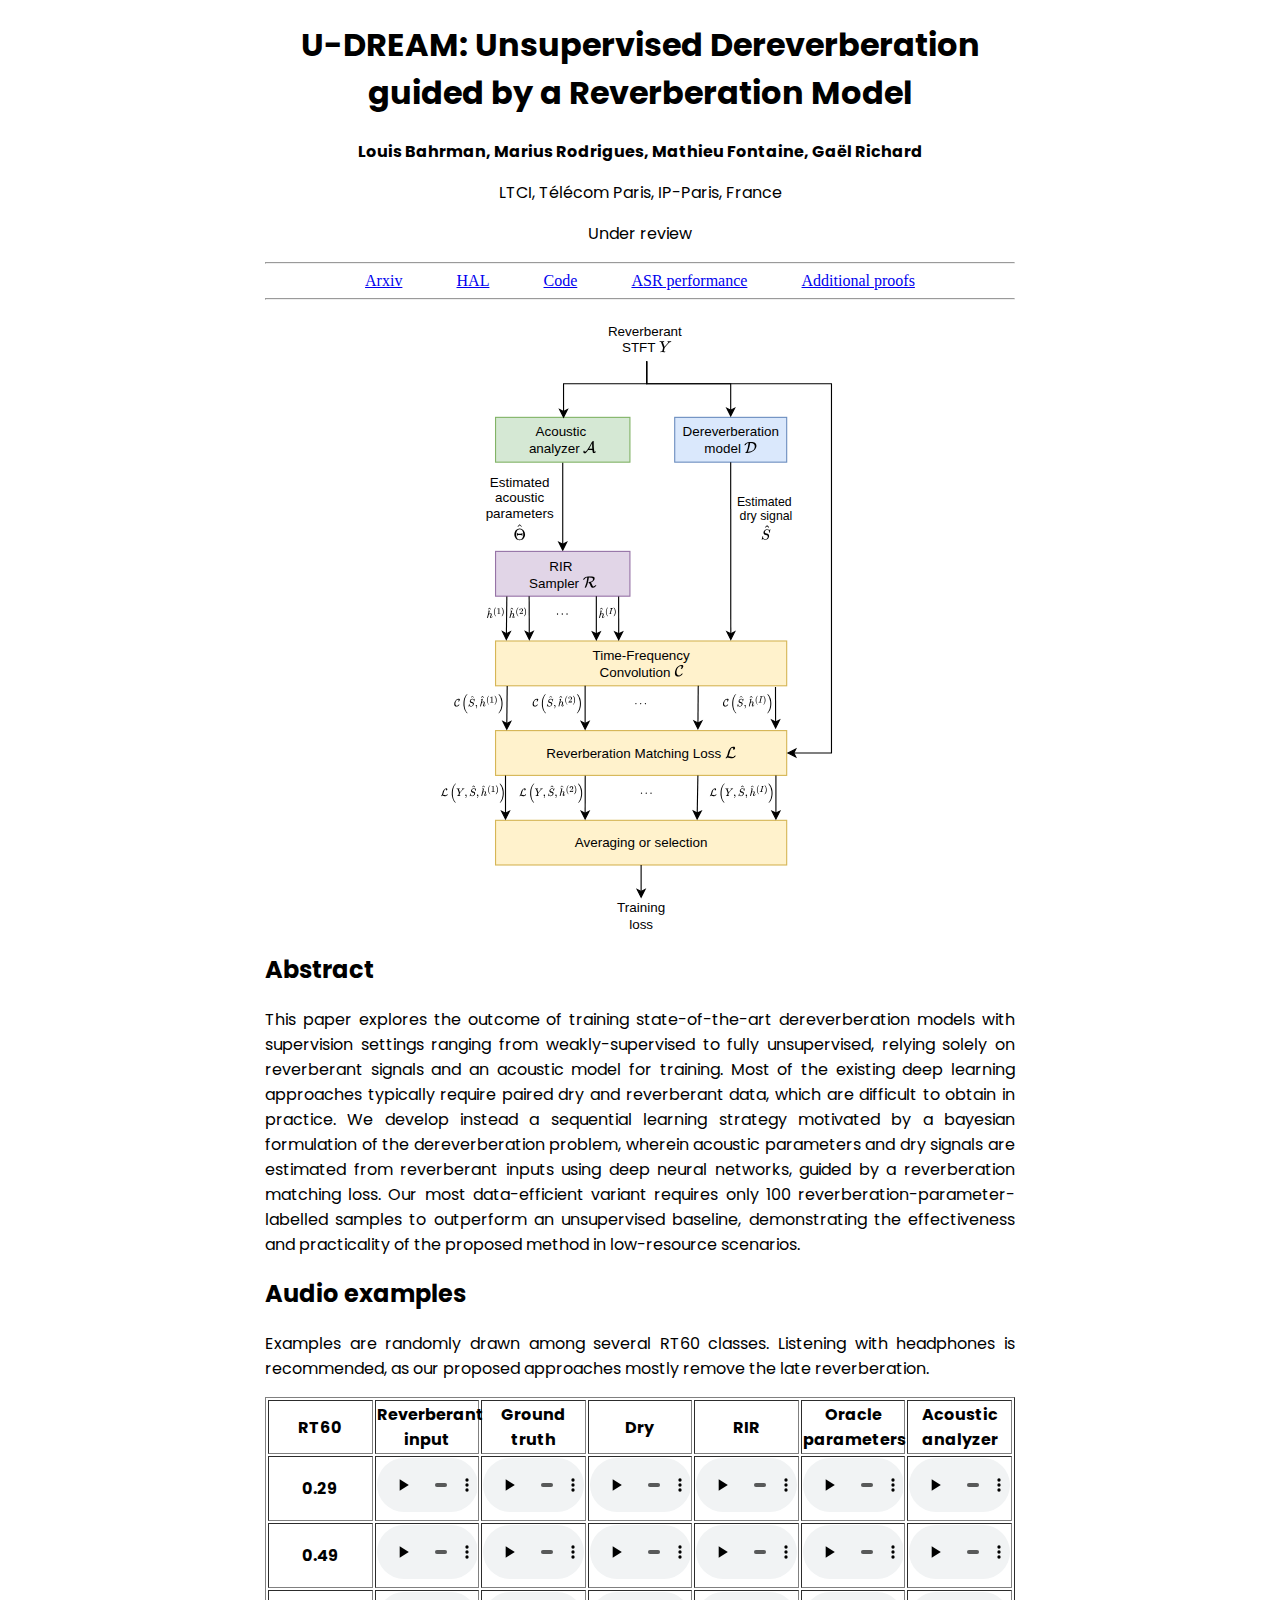
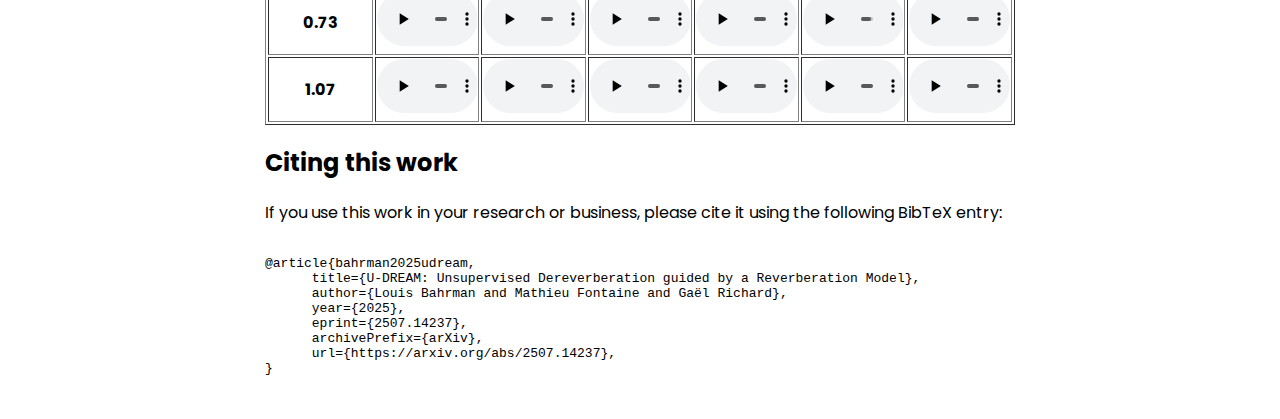
<file: docs/index.html>
<!DOCTYPE html>
<html lang="en">
    <head>
        <title> U-DREAM </title>
        <meta charset="utf-8">
        <link rel="stylesheet" href="style.css">
        <link rel="preconnect" href="https://fonts.googleapis.com">
        <link rel="preconnect" href="https://fonts.gstatic.com" crossorigin>
        <link href="https://fonts.googleapis.com/css2?family=Poppins:wght@300&display=swap" rel="stylesheet"><meta name="viewport" content="width=device-width, initial-scale=1.0">
    </head>
    <body>
        <header>
            <div id="title_authors" class="titlecenter"> 
                <h1> U-DREAM: Unsupervised Dereverberation guided by a Reverberation Model </h1>
            </div>
            <div class="center">
                <p style="text-align:center">
                <b>Louis Bahrman, Marius Rodrigues, Mathieu Fontaine, Gaël Richard</b>
                </p>
                <p style="text-align:center">LTCI, Télécom Paris, IP-Paris, France</p>
                <p style="text-align:center">Under review</p>
                <hr>
            </div>
            <div class="center" style="max-width:600px">
                <div class="container">
                    <a href="https://doi.org/10.48550/arXiv.2507.14237">Arxiv</a> &nbsp;
                    <a href="https://hal.science/hal-05158698">HAL</a> &nbsp;
                    <a href="https://www.github.com/Louis-Bahrman/UDREAM">Code</a> &nbsp;
                    <a href="asr.html">ASR performance</a> &nbsp;
                    <a href="proofs.pdf">Additional proofs</a>
                </div>
            </div>
        </header>
        <div class="center">
            <hr>
            <figure>
                <img class="figure" src="taslp_diagram.drawio.svg" alt="Block diagram">
            </figure>
            <section>
                <h2>Abstract</h2>
                <p>
                This paper explores the outcome of training state-of-the-art dereverberation models with supervision settings ranging from weakly-supervised to fully unsupervised,
                relying solely on reverberant signals and an acoustic model for training. 
                Most of the existing deep learning approaches typically require paired dry and reverberant data, which are difficult to obtain in practice.
                We develop instead a sequential learning strategy motivated by a bayesian formulation of the dereverberation problem, 
                wherein acoustic parameters and dry signals are estimated from reverberant inputs using deep neural networks, guided by a reverberation matching loss.
                Our most data-efficient variant requires only 100 reverberation-parameter-labelled samples to outperform an unsupervised baseline, 
                demonstrating the effectiveness and practicality of the proposed method in low-resource scenarios. 
                </p>    
            </section>
            <section>
                <h2>Audio examples</h2>
                <p>
                Examples are randomly drawn among several RT60 classes.
                Listening with headphones is recommended, as our proposed approaches mostly remove the late reverberation.
                </p>

<table border="1" class="dataframe">
  <thead>
    <tr>
      <th>RT60</th>
      <th>Reverberant input</th>
      <th>Ground truth</th>
      <th>Dry</th>
      <th>RIR</th>
      <th>Oracle parameters</th>
      <th>Acoustic analyzer</th>
    </tr>
  </thead>
  <tbody>
    <tr>
      <th>0.29</th>
      <td><audio controls="">
    <source src="audios/0_reverberant_input.wav" type="audio/wav">
</audio></td>
      <td><audio controls="">
    <source src="audios/0_ground_truth.wav" type="audio/wav">
</audio></td>
      <td><audio controls="">
    <source src="audios/0_Dry.wav" type="audio/wav">
</audio></td>
      <td><audio controls="">
    <source src="audios/0_RIR.wav" type="audio/wav">
</audio></td>
      <td><audio controls="">
    <source src="audios/0_Oracle_parameters.wav" type="audio/wav">
</audio></td>
      <td><audio controls="">
    <source src="audios/0_Acoustic_analyzer.wav" type="audio/wav">
</audio></td>
    </tr>
    <tr>
      <th>0.49</th>
      <td><audio controls="">
    <source src="audios/1_reverberant_input.wav" type="audio/wav">
</audio></td>
      <td><audio controls="">
    <source src="audios/1_ground_truth.wav" type="audio/wav">
</audio></td>
      <td><audio controls="">
    <source src="audios/1_Dry.wav" type="audio/wav">
</audio></td>
      <td><audio controls="">
    <source src="audios/1_RIR.wav" type="audio/wav">
</audio></td>
      <td><audio controls="">
    <source src="audios/1_Oracle_parameters.wav" type="audio/wav">
</audio></td>
      <td><audio controls="">
    <source src="audios/1_Acoustic_analyzer.wav" type="audio/wav">
</audio></td>
    </tr>
    <tr>
      <th>0.73</th>
      <td><audio controls="">
    <source src="audios/2_reverberant_input.wav" type="audio/wav">
</audio></td>
      <td><audio controls="">
    <source src="audios/2_ground_truth.wav" type="audio/wav">
</audio></td>
      <td><audio controls="">
    <source src="audios/2_Dry.wav" type="audio/wav">
</audio></td>
      <td><audio controls="">
    <source src="audios/2_RIR.wav" type="audio/wav">
</audio></td>
      <td><audio controls="">
    <source src="audios/2_Oracle_parameters.wav" type="audio/wav">
</audio></td>
      <td><audio controls="">
    <source src="audios/2_Acoustic_analyzer.wav" type="audio/wav">
</audio></td>
    </tr>
    <tr>
      <th>1.07</th>
      <td><audio controls="">
    <source src="audios/3_reverberant_input.wav" type="audio/wav">
</audio></td>
      <td><audio controls="">
    <source src="audios/3_ground_truth.wav" type="audio/wav">
</audio></td>
      <td><audio controls="">
    <source src="audios/3_Dry.wav" type="audio/wav">
</audio></td>
      <td><audio controls="">
    <source src="audios/3_RIR.wav" type="audio/wav">
</audio></td>
      <td><audio controls="">
    <source src="audios/3_Oracle_parameters.wav" type="audio/wav">
</audio></td>
      <td><audio controls="">
    <source src="audios/3_Acoustic_analyzer.wav" type="audio/wav">
</audio></td>
    </tr>
  </tbody>
</table>
            </section>
            <section>
                <h2>Citing this work</h2>
                <p>
                If you use this work in your research or business, please cite it using the following BibTeX entry:
                </p>
                <pre>
        <code>
@article{bahrman2025udream,
      title={U-DREAM: Unsupervised Dereverberation guided by a Reverberation Model}, 
      author={Louis Bahrman and Mathieu Fontaine and Gaël Richard},
      year={2025},
      eprint={2507.14237},
      archivePrefix={arXiv},
      url={https://arxiv.org/abs/2507.14237}, 
}
        </code>
                </pre>
            </section>
        </div>
    </body>
</html>
</file>
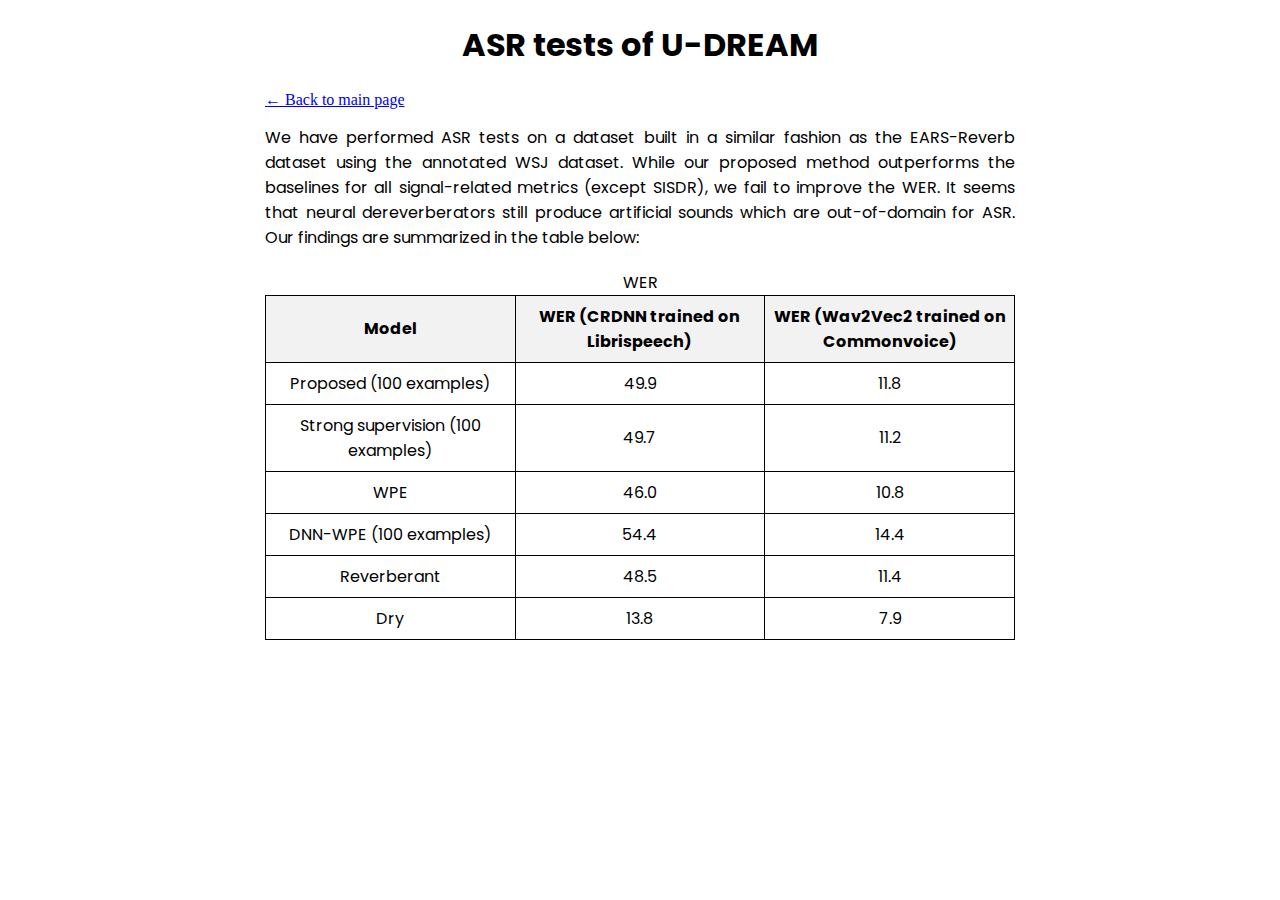
<file: docs/asr.html>
<!DOCTYPE html>
<html lang="en">
    <head>
        <meta charset="UTF-8">
        <meta name="viewport" content="width=device-width, initial-scale=1.0">
        <link rel="stylesheet" href="style.css">
        <link rel="preconnect" href="https://fonts.googleapis.com">
        <link rel="preconnect" href="https://fonts.gstatic.com" crossorigin>
        <link href="https://fonts.googleapis.com/css2?family=Poppins:wght@300&display=swap" rel="stylesheet"><meta name="viewport" content="width=device-width, initial-scale=1.0">
        <title>ASR Test Results</title>
        <style>
table {
    width: 100%;
    border-collapse: collapse;
    margin: 20px 0;
}
        table, th, td {
            border: 1px solid black;
        }
        th, td {
            padding: 8px;
            text-align: center;
        }
        th {
            background-color: #f2f2f2;
        }
        </style>
    </head>
    <body>
        <header>
            <div id="title_authors" class="titlecenter">
                <h1> ASR tests of U-DREAM </h1>
            </div>
        </header>
        <div class="center">
            <a href="index.html">&larr; Back to main page</a>
            <p>
            We have performed ASR tests on a dataset built in a similar fashion as the EARS-Reverb dataset using the annotated WSJ dataset. While our proposed method outperforms the baselines for all signal-related metrics (except SISDR), we fail to improve the WER. It seems that neural dereverberators still produce artificial sounds which are out-of-domain for ASR. 
            Our findings are summarized in the table below:
            </p>

            <table>
                <caption>WER</caption>
                <thead>
                    <tr>
                        <th>Model</th>
                        <th>WER (CRDNN trained on Librispeech)</th>
                        <th>WER (Wav2Vec2 trained on Commonvoice)</th>
                    </tr>
                </thead>
                <tbody>
                    <tr>
                        <td>Proposed (100 examples)</td>
                        <td>49.9</td>
                        <td>11.8</td>
                    </tr>
                    <tr>
                        <td>Strong supervision (100 examples)</td>
                        <td>49.7</td>
                        <td>11.2</td>
                    </tr>
                    <tr>
                        <td>WPE</td>
                        <td>46.0</td>
                        <td>10.8</td>
                    </tr>
                    <tr>
                        <td>DNN-WPE (100 examples)</td>
                        <td>54.4</td>
                        <td>14.4</td>
                    </tr>
                    <tr>
                        <td>Reverberant</td>
                        <td>48.5</td>
                        <td>11.4</td>
                    </tr>
                    <tr>
                        <td>Dry</td>
                        <td>13.8</td>
                        <td>7.9</td>
                    </tr>
                </tbody>
            </table>
        </div>
    </body>
</html>
</file>
<file: docs/style.css>
.poppins-light {
  font-family: "Poppins", sans-serif;
  font-weight: 300;
  font-style: normal;
}
@font-face { font-family: poppins-light; } 

:root {
    --fontColor: #000000;
    --lightGrey: #C6C6C6;
    --telecomRed: #C71748;
}

audio {
  width:100%;
}

table {
    margin: auto;
    font-family: Poppins;
    text-align: center;
    table-layout: fixed;
    width: 100%;
}

figcaption {
    text-align: center;
    font-family: Poppins;
}

p {
    font-family: Poppins;
    text-align: justify;
}

h1 {
    text-align: center;
    font-family: Poppins;
    color: var(--fontColor);
}

h2 {
    text-align: justify;
    font-family: Poppins;
}

hr {
    color: var(--lightGrey)
}

.center {
    border: none;
    margin: auto;
    max-width: 750px;
}

.titlecenter {
    border: none;
    margin: auto;
    max-width: 700px;
    text-align: center;
}

.figure {
    display: block;
    width: 60%;
    margin-left: auto;
    margin-right: auto;
    text-align: center;
}

.container {
    display: flex; /* or inline-flex */
    justify-content: space-evenly;
}
</file>
